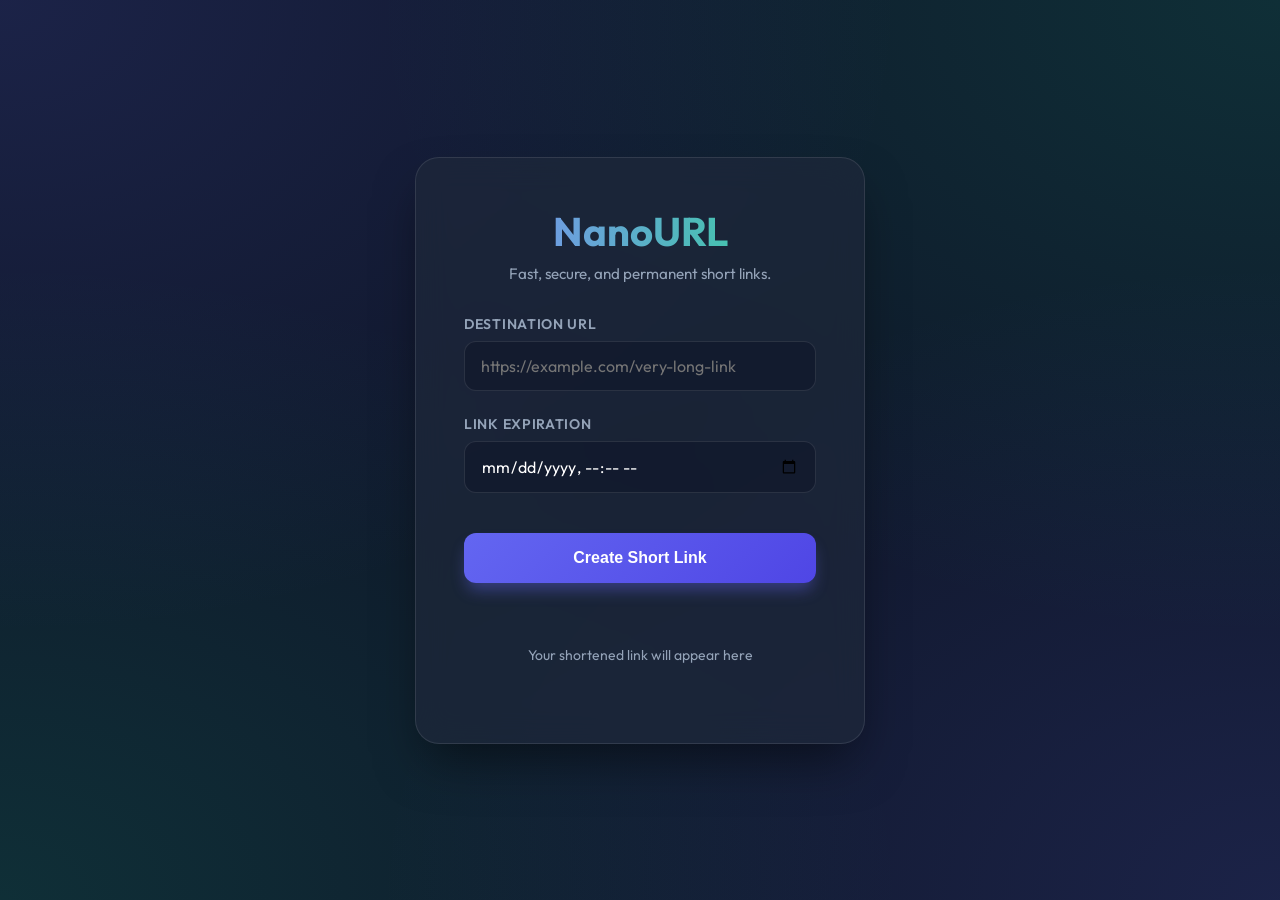
<file: frontend/index.html>
<!DOCTYPE html>
<html lang="en">

<head>
    <meta charset="UTF-8">
    <meta name="viewport" content="width=device-width, initial-scale=1.0">
    <title>NanoURL | Premium URL Shortener</title>
    <link rel="stylesheet" href="style.css">
</head>

<body>

    <div class="container">
        <h1>NanoURL</h1>
        <p class="subtitle">Fast, secure, and permanent short links.</p>

        <div class="input-group">
            <label class="label" for="longUrl">Destination URL</label>
            <input type="text" id="longUrl" placeholder="https://example.com/very-long-link">
        </div>

        <div class="input-group">
            <label class="label" for="expiry">Link Expiration</label>
            <input type="datetime-local" id="expiry">
        </div>

        <button onclick="shorten()">Create Short Link</button>

        <div class="result-area" id="resultBox">
            <!-- Results will appear here -->
            <p style="color: var(--text-muted); font-size: 0.875rem;">Your shortened link will appear here</p>
        </div>
    </div>

    <script>
        async function shorten() {
            const longUrl = document.getElementById("longUrl").value.trim();
            const expiry = document.getElementById("expiry").value;
            const resultBox = document.getElementById("resultBox");

            if (longUrl === "") {
                resultBox.innerHTML = "<p class='error-msg'>Please enter a destination URL</p>";
                return;
            }

            if (expiry === "") {
                resultBox.innerHTML = "<p class='error-msg'>Please select an expiration date</p>";
                return;
            }

            // Show loading state
            resultBox.innerHTML = "<p style='color: var(--text-muted);'>Generating...</p>";

            try {
                const response = await fetch("http://localhost:8080/generate", {
                    method: "POST",
                    headers: {
                        "Content-Type": "application/json"
                    },
                    body: JSON.stringify({
                        url: longUrl,
                        expirationDate: expiry
                    })
                });

                const data = await response.json();

                if (data.shortLink) {
                    const fullUrl = "http://localhost:8080/" + data.shortLink;
                    const date = new Date(data.expirationDate).toLocaleString();

                    resultBox.innerHTML = `
                        <div class="result-card">
                            <h3>Shortened URL</h3>
                            <a href="${fullUrl}" target="_blank">${fullUrl}</a>
                            <p>Active until: ${date}</p>
                        </div>
                    `;
                } else {
                    resultBox.innerHTML = `<p class='error-msg'>${data.error || 'Failed to create link'}</p>`;
                }

            } catch (err) {
                resultBox.innerHTML = "<p class='error-msg'>Server connection failed. Is the backend running?</p>";
            }
        }
    </script>

</body>

</html>
</file>
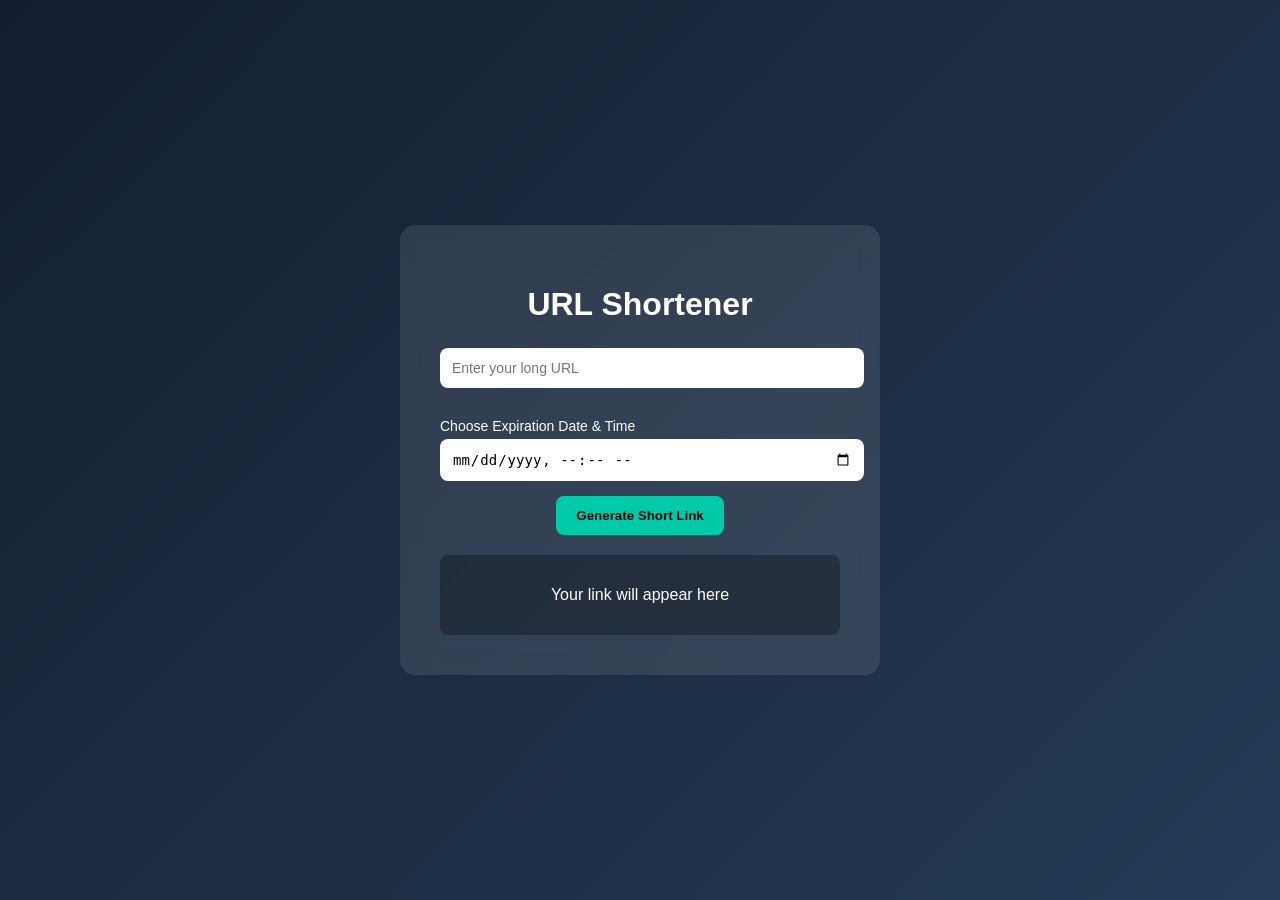
<file: src/main/resources/index.html>
<!DOCTYPE html>

<html lang="en">

<head>
    <meta charset="UTF-8">
    <title>URL Shortener</title>
    <link rel="stylesheet" href="style.css">
</head>

<body>

    <div class="container">

        <h1>URL Shortener</h1>

        <input type="text" id="longUrl" placeholder="Enter your long URL">

        <label class="label">Choose Expiration Date & Time</label> <input type="datetime-local" id="expiry">

        <button onclick="shorten()">Generate Short Link</button>

        <div class="result" id="resultBox">
            <p>Your link will appear here</p>
        </div>

    </div>

    <script>

        async function shorten() {

            const longUrl = document.getElementById("longUrl").value.trim();
            const expiry = document.getElementById("expiry").value;
            const resultBox = document.getElementById("resultBox");

            if (longUrl === "") {
                resultBox.innerHTML = "<p style='color:red;'>Enter a URL</p>";
                return;
            }

            if (expiry === "") {
                resultBox.innerHTML = "<p style='color:red;'>Select expiration date</p>";
                return;
            }

            try {

                const response = await fetch("/generate", {
                    method: "POST",
                    headers: {
                        "Content-Type": "application/json"
                    },
                    body: JSON.stringify({
                        url: longUrl,
                        expirationDate: expiry
                    })
                });

                const data = await response.json();

                console.log(data);

                if (data.shortLink) {

                    const fullUrl = window.location.origin + "/" + data.shortLink;

                    resultBox.innerHTML = `
<h3>Shortened URL</h3>
<input type="text" value="${fullUrl}" id="shortUrl" readonly style="width:80%">
<button onclick="copyLink()">Copy</button>
<p>Expires on: ${data.expirationDate}</p>
`;

                } else {

                    resultBox.innerHTML =
                        `<p style="color:red;">${data.error}</p>`;

                }

            } catch (err) {

                resultBox.innerHTML =
                    "<p style='color:red;'>Server not reachable</p>";

            }

        }

        function copyLink() {

            const copyText = document.getElementById("shortUrl");

            copyText.select();
            copyText.setSelectionRange(0, 99999);

            navigator.clipboard.writeText(copyText.value);

            alert("Link copied to clipboard");

        }

    </script>

</body>

</html>
</file>
<file: frontend/style.css>
@import url('https://fonts.googleapis.com/css2?family=Outfit:wght@300;400;600;700&display=swap');

:root {
    --primary: #6366f1;
    --primary-hover: #4f46e5;
    --accent: #10b981;
    --bg-dark: #0f172a;
    --card-bg: rgba(30, 41, 59, 0.7);
    --text-main: #f8fafc;
    --text-muted: #94a3b8;
    --glass-border: rgba(255, 255, 255, 0.1);
}

* {
    margin: 0;
    padding: 0;
    box-sizing: border-box;
}

body {
    font-family: 'Outfit', sans-serif;
    background: var(--bg-dark);
    background-image: 
        radial-gradient(at 0% 0%, rgba(99, 102, 241, 0.15) 0px, transparent 50%),
        radial-gradient(at 100% 0%, rgba(16, 185, 129, 0.15) 0px, transparent 50%),
        radial-gradient(at 100% 100%, rgba(99, 102, 241, 0.15) 0px, transparent 50%),
        radial-gradient(at 0% 100%, rgba(16, 185, 129, 0.15) 0px, transparent 50%);
    height: 100vh;
    display: flex;
    justify-content: center;
    align-items: center;
    color: var(--text-main);
    overflow: hidden;
}

.container {
    background: var(--card-bg);
    padding: 3rem;
    border-radius: 24px;
    box-shadow: 0 25px 50px -12px rgba(0, 0, 0, 0.5);
    backdrop-filter: blur(16px);
    border: 1px solid var(--glass-border);
    width: 100%;
    max-width: 450px;
    text-align: center;
    animation: fadeIn 0.8s ease-out;
}

@keyframes fadeIn {
    from { opacity: 0; transform: translateY(20px); }
    to { opacity: 1; transform: translateY(0); }
}

h1 {
    font-size: 2.5rem;
    font-weight: 700;
    margin-bottom: 0.5rem;
    background: linear-gradient(to right, #818cf8, #34d399);
    -webkit-background-clip: text;
    -webkit-text-fill-color: transparent;
}

p.subtitle {
    color: var(--text-muted);
    font-size: 0.95rem;
    margin-bottom: 2rem;
}

.input-group {
    text-align: left;
    margin-bottom: 1.5rem;
}

.label {
    display: block;
    margin-bottom: 0.5rem;
    font-size: 0.875rem;
    font-weight: 600;
    color: var(--text-muted);
    text-transform: uppercase;
    letter-spacing: 0.05em;
}

input {
    width: 100%;
    padding: 14px 16px;
    background: rgba(15, 23, 42, 0.6);
    border: 1px solid var(--glass-border);
    border-radius: 12px;
    color: white;
    font-size: 1rem;
    font-family: inherit;
    transition: all 0.3s ease;
}

input:focus {
    outline: none;
    border-color: var(--primary);
    box-shadow: 0 0 0 4px rgba(99, 102, 241, 0.2);
    background: rgba(15, 23, 42, 0.8);
}

button {
    width: 100%;
    background: linear-gradient(135deg, var(--primary), var(--primary-hover));
    color: white;
    border: none;
    padding: 16px;
    border-radius: 12px;
    font-size: 1rem;
    font-weight: 600;
    cursor: pointer;
    transition: all 0.3s cubic-bezier(0.4, 0, 0.2, 1);
    box-shadow: 0 10px 15px -3px rgba(99, 102, 241, 0.4);
    margin-top: 1rem;
}

button:hover {
    transform: translateY(-2px);
    box-shadow: 0 20px 25px -5px rgba(99, 102, 241, 0.5);
    filter: brightness(1.1);
}

button:active {
    transform: translateY(0);
}

.result-area {
    margin-top: 2rem;
    min-height: 80px;
    display: flex;
    flex-direction: column;
    justify-content: center;
}

.result-card {
    background: rgba(15, 23, 42, 0.4);
    border: 1px dashed var(--glass-border);
    padding: 20px;
    border-radius: 16px;
    animation: slideIn 0.5s ease-out;
}

@keyframes slideIn {
    from { opacity: 0; scale: 0.95; }
    to { opacity: 1; scale: 1; }
}

.result-card h3 {
    font-size: 0.875rem;
    color: var(--text-muted);
    margin-bottom: 0.5rem;
}

.result-card a {
    color: #34d399;
    font-size: 1.125rem;
    font-weight: 600;
    text-decoration: none;
    word-break: break-all;
    display: block;
    margin-bottom: 0.5rem;
}

.result-card a:hover {
    text-decoration: underline;
}

.result-card p {
    font-size: 0.75rem;
    color: var(--text-muted);
}

.error-msg {
    color: #ef4444;
    font-size: 0.875rem;
    font-weight: 500;
}
</file>
<file: src/main/resources/style.css>
body {
    margin: 0;
    font-family: Arial, Helvetica, sans-serif;
    background: linear-gradient(135deg, #141e30, #243b55);
    height: 100vh;
    display: flex;
    justify-content: center;
    align-items: center;
    color: white;
}

.container {
    background: rgba(255, 255, 255, 0.1);
    padding: 40px;
    border-radius: 15px;
    text-align: center;
    width: 400px;
    backdrop-filter: blur(10px);
}

h1 {
    margin-bottom: 25px;
}

input {
    width: 100%;
    padding: 12px;
    border-radius: 8px;
    border: none;
    margin-bottom: 15px;
    font-size: 14px;
}

button {
    background: #00c9a7;
    border: none;
    padding: 12px 20px;
    border-radius: 8px;
    color: black;
    font-weight: bold;
    cursor: pointer;
    transition: 0.3s;
}

button:hover {
    background: #00ffcc;
}

.result {
    margin-top: 20px;
    padding: 15px;
    background: rgba(0, 0, 0, 0.3);
    border-radius: 8px;
}

a {
    color: #00ffcc;
    font-weight: bold;
    text-decoration: none;
}

.error {
    color: #ff6b6b;
    margin: 0;
}

.label {
    display: block;
    margin-top: 15px;
    margin-bottom: 5px;
    font-size: 14px;
    text-align: left;
}
</file>
